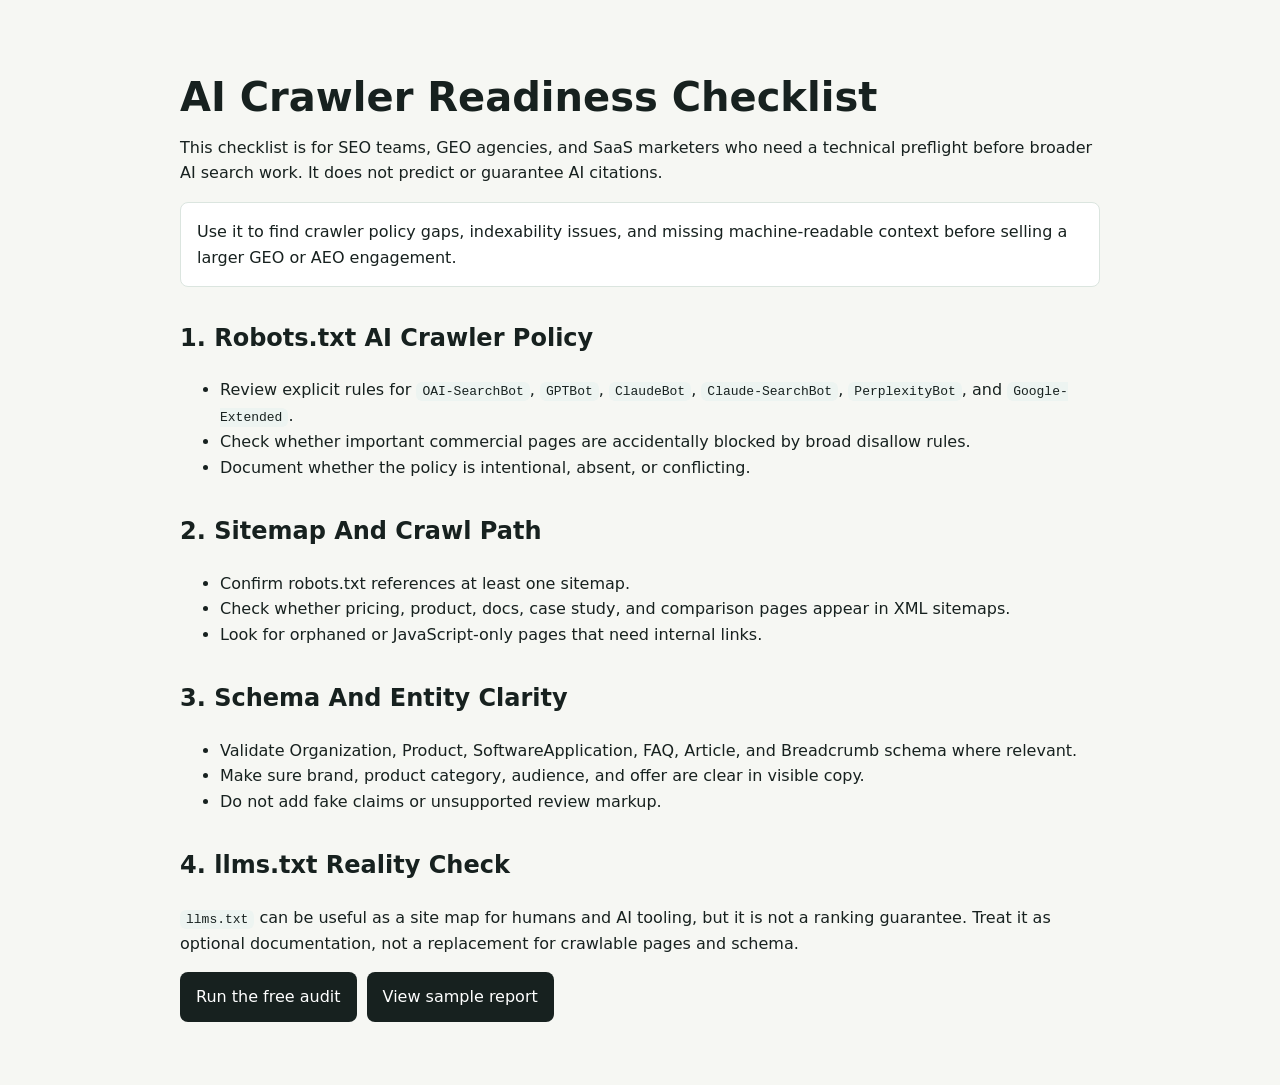
<file: guides/ai-crawler-readiness-checklist/index.html>
<!doctype html>
<html lang="en">
  <head>
    <meta charset="utf-8" />
    <meta name="viewport" content="width=device-width, initial-scale=1" />
    <title>AI Crawler Readiness Checklist for SEO Teams | AgentRank Audit</title>
    <meta name="description" content="A practical AI crawler readiness checklist for SEO teams reviewing robots.txt, sitemap coverage, schema, crawlable commercial pages, and llms.txt claims." />
    <link rel="canonical" href="/guides/ai-crawler-readiness-checklist/" />
    <style>
      body{font-family:Inter,system-ui,sans-serif;max-width:920px;margin:0 auto;padding:48px 20px;line-height:1.6;color:#17211f;background:#f6f7f3}
      h1{font-size:40px;line-height:1.1;margin-bottom:12px} h2{margin-top:32px} a{color:#0f766e} code{background:#edf4f1;padding:2px 6px;border-radius:6px}
      .cta{display:inline-block;background:#17211f;color:#fff;padding:12px 16px;border-radius:8px;text-decoration:none;margin-right:10px}.note{background:#fff;border:1px solid #dbe5df;border-radius:8px;padding:16px}
    </style>
  </head>
  <body>
    <h1>AI Crawler Readiness Checklist</h1>
    <p>This checklist is for SEO teams, GEO agencies, and SaaS marketers who need a technical preflight before broader AI search work. It does not predict or guarantee AI citations.</p>
    <div class="note">Use it to find crawler policy gaps, indexability issues, and missing machine-readable context before selling a larger GEO or AEO engagement.</div>
    <h2>1. Robots.txt AI Crawler Policy</h2>
    <ul>
      <li>Review explicit rules for <code>OAI-SearchBot</code>, <code>GPTBot</code>, <code>ClaudeBot</code>, <code>Claude-SearchBot</code>, <code>PerplexityBot</code>, and <code>Google-Extended</code>.</li>
      <li>Check whether important commercial pages are accidentally blocked by broad disallow rules.</li>
      <li>Document whether the policy is intentional, absent, or conflicting.</li>
    </ul>
    <h2>2. Sitemap And Crawl Path</h2>
    <ul>
      <li>Confirm robots.txt references at least one sitemap.</li>
      <li>Check whether pricing, product, docs, case study, and comparison pages appear in XML sitemaps.</li>
      <li>Look for orphaned or JavaScript-only pages that need internal links.</li>
    </ul>
    <h2>3. Schema And Entity Clarity</h2>
    <ul>
      <li>Validate Organization, Product, SoftwareApplication, FAQ, Article, and Breadcrumb schema where relevant.</li>
      <li>Make sure brand, product category, audience, and offer are clear in visible copy.</li>
      <li>Do not add fake claims or unsupported review markup.</li>
    </ul>
    <h2>4. llms.txt Reality Check</h2>
    <p><code>llms.txt</code> can be useful as a site map for humans and AI tooling, but it is not a ranking guarantee. Treat it as optional documentation, not a replacement for crawlable pages and schema.</p>
    <p><a class="cta" href="/">Run the free audit</a><a class="cta" href="/sample-agentrank-audit.md">View sample report</a></p>
  </body>
</html>
</file>
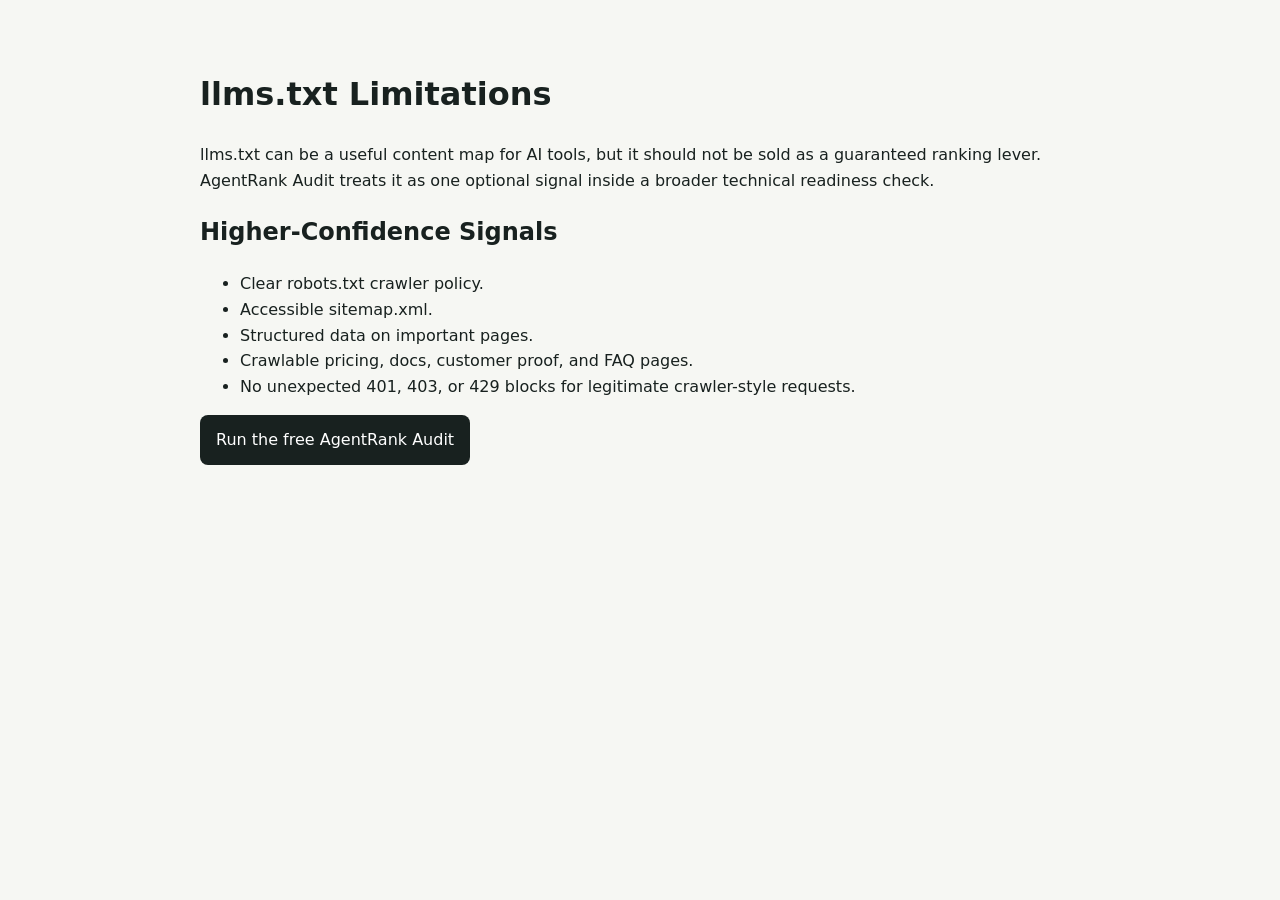
<file: guides/llms-txt-limitations/index.html>
<!doctype html>
<html lang="en">
  <head>
    <meta charset="utf-8" />
    <meta name="viewport" content="width=device-width, initial-scale=1" />
    <title>llms.txt Limitations: Honest AI Search Readiness | AgentRank Audit</title>
    <meta name="description" content="A practical guide to using llms.txt as an optional content map without treating it as a guaranteed AI search ranking factor." />
    <link rel="canonical" href="/guides/llms-txt-limitations/" />
    <style>
      body{font-family:Inter,system-ui,sans-serif;max-width:880px;margin:0 auto;padding:48px 20px;line-height:1.6;color:#18211f;background:#f6f7f3}
      a{color:#0f766e}.cta{display:inline-block;background:#18211f;color:white;padding:12px 16px;border-radius:8px;text-decoration:none}
    </style>
  </head>
  <body>
    <h1>llms.txt Limitations</h1>
    <p>llms.txt can be a useful content map for AI tools, but it should not be sold as a guaranteed ranking lever. AgentRank Audit treats it as one optional signal inside a broader technical readiness check.</p>
    <h2>Higher-Confidence Signals</h2>
    <ul>
      <li>Clear robots.txt crawler policy.</li>
      <li>Accessible sitemap.xml.</li>
      <li>Structured data on important pages.</li>
      <li>Crawlable pricing, docs, customer proof, and FAQ pages.</li>
      <li>No unexpected 401, 403, or 429 blocks for legitimate crawler-style requests.</li>
    </ul>
    <p><a class="cta" href="/">Run the free AgentRank Audit</a></p>
  </body>
</html>
</file>
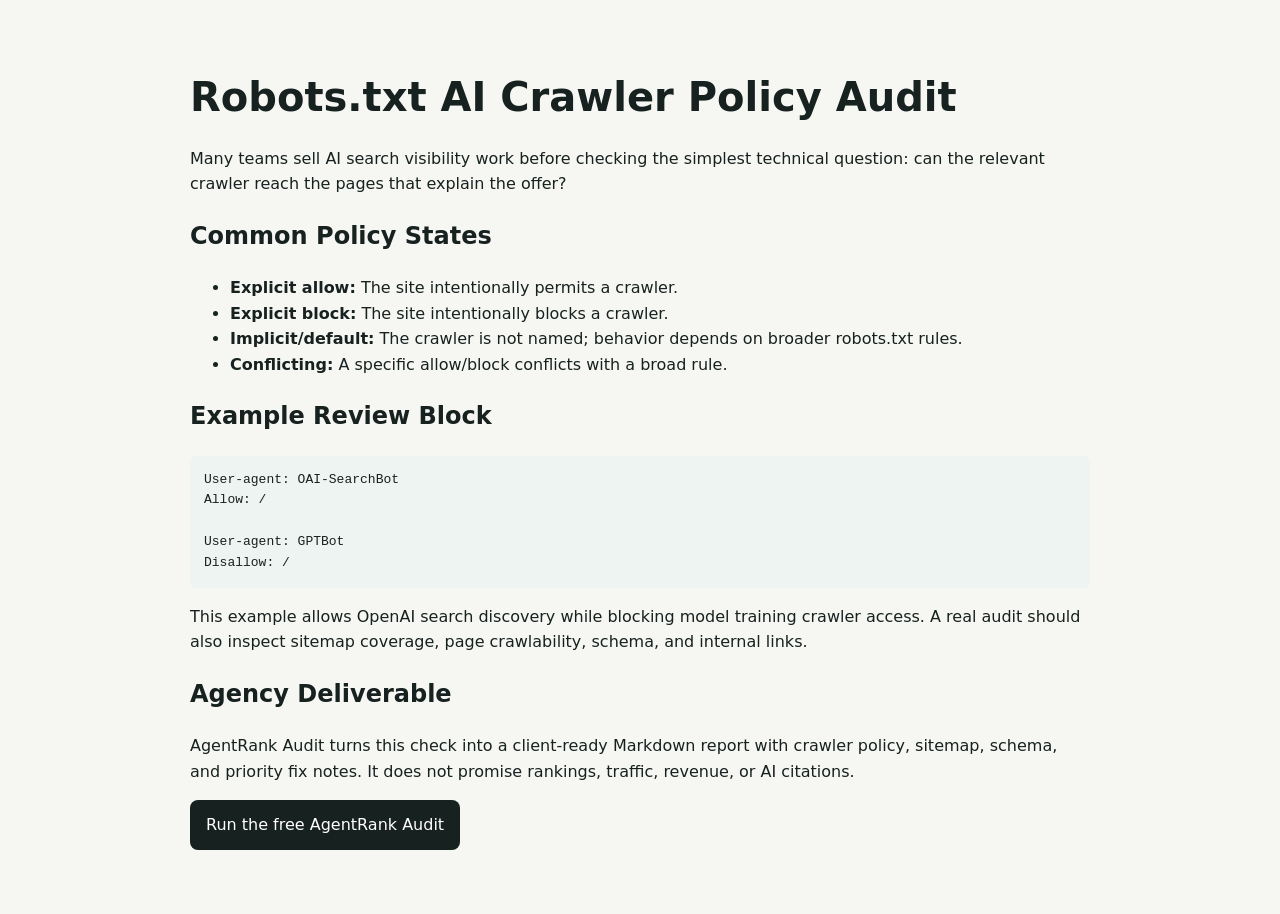
<file: guides/robots-txt-ai-crawler-policy/index.html>
<!doctype html>
<html lang="en">
  <head>
    <meta charset="utf-8" />
    <meta name="viewport" content="width=device-width, initial-scale=1" />
    <title>Robots.txt AI Crawler Policy Audit | AgentRank Audit</title>
    <meta name="description" content="Audit whether robots.txt clearly handles AI crawlers such as OAI-SearchBot, GPTBot, ClaudeBot, Claude-SearchBot, PerplexityBot, and Google-Extended." />
    <link rel="canonical" href="/guides/robots-txt-ai-crawler-policy/" />
    <style>
      body{font-family:Inter,system-ui,sans-serif;max-width:900px;margin:0 auto;padding:48px 20px;line-height:1.6;color:#17211f;background:#f6f7f3}
      h1{font-size:40px;line-height:1.1} a{color:#0f766e} code,pre{background:#edf4f1;border-radius:6px} code{padding:2px 6px} pre{padding:14px;overflow:auto}.cta{display:inline-block;background:#17211f;color:white;padding:12px 16px;border-radius:8px;text-decoration:none}
    </style>
  </head>
  <body>
    <h1>Robots.txt AI Crawler Policy Audit</h1>
    <p>Many teams sell AI search visibility work before checking the simplest technical question: can the relevant crawler reach the pages that explain the offer?</p>
    <h2>Common Policy States</h2>
    <ul>
      <li><strong>Explicit allow:</strong> The site intentionally permits a crawler.</li>
      <li><strong>Explicit block:</strong> The site intentionally blocks a crawler.</li>
      <li><strong>Implicit/default:</strong> The crawler is not named; behavior depends on broader robots.txt rules.</li>
      <li><strong>Conflicting:</strong> A specific allow/block conflicts with a broad rule.</li>
    </ul>
    <h2>Example Review Block</h2>
    <pre>User-agent: OAI-SearchBot
Allow: /

User-agent: GPTBot
Disallow: /</pre>
    <p>This example allows OpenAI search discovery while blocking model training crawler access. A real audit should also inspect sitemap coverage, page crawlability, schema, and internal links.</p>
    <h2>Agency Deliverable</h2>
    <p>AgentRank Audit turns this check into a client-ready Markdown report with crawler policy, sitemap, schema, and priority fix notes. It does not promise rankings, traffic, revenue, or AI citations.</p>
    <p><a class="cta" href="/">Run the free AgentRank Audit</a></p>
  </body>
</html>
</file>
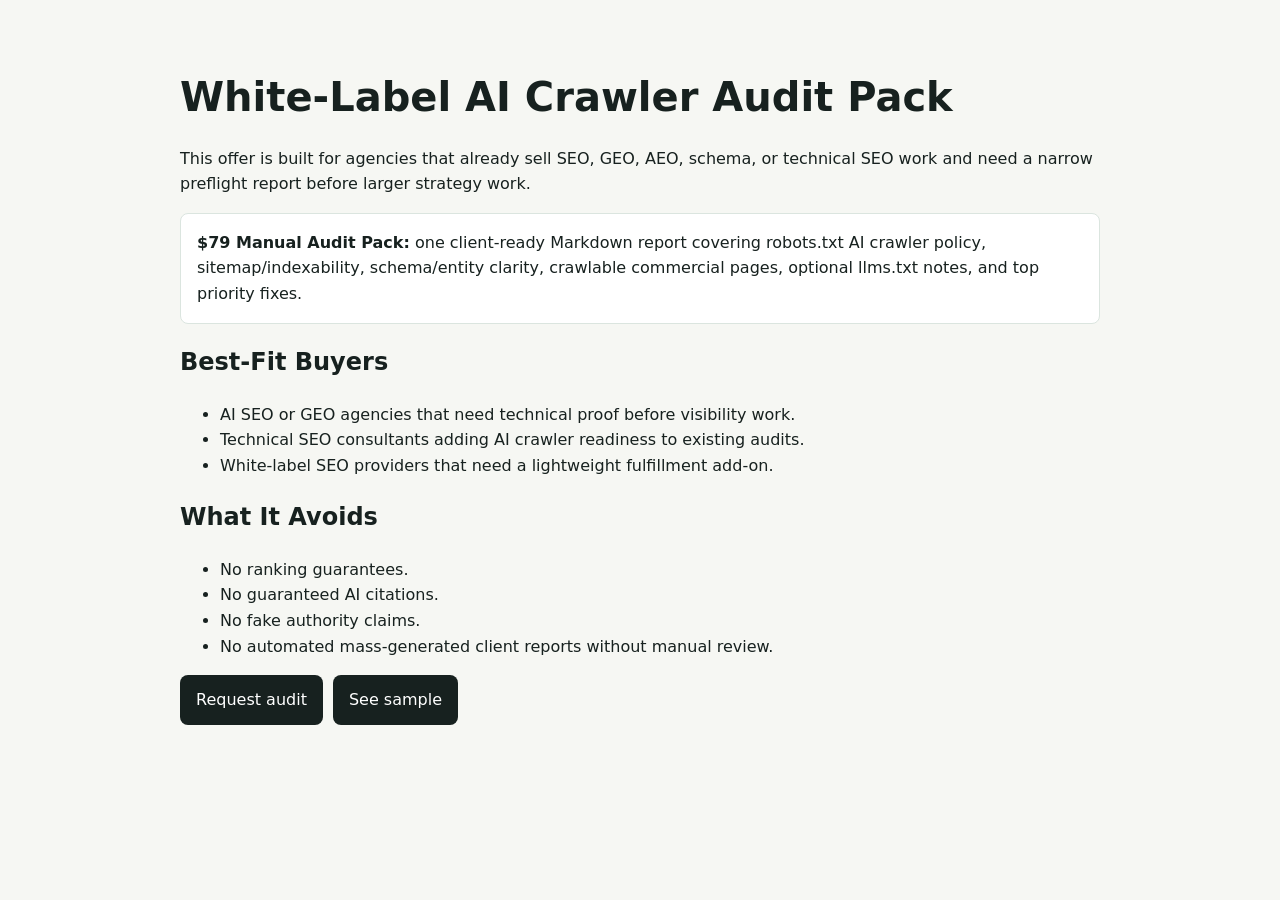
<file: guides/white-label-ai-crawler-audit-pack/index.html>
<!doctype html>
<html lang="en">
  <head>
    <meta charset="utf-8" />
    <meta name="viewport" content="width=device-width, initial-scale=1" />
    <title>White-Label AI Crawler Audit Pack for Agencies | AgentRank Audit</title>
    <meta name="description" content="A white-label AI crawler readiness audit pack for SEO, GEO, AEO, and technical SEO agencies that need a narrow client-ready preflight report." />
    <link rel="canonical" href="/guides/white-label-ai-crawler-audit-pack/" />
    <style>
      body{font-family:Inter,system-ui,sans-serif;max-width:920px;margin:0 auto;padding:48px 20px;line-height:1.6;color:#17211f;background:#f6f7f3}
      h1{font-size:40px;line-height:1.1} a{color:#0f766e}.cta{display:inline-block;background:#17211f;color:white;padding:12px 16px;border-radius:8px;text-decoration:none;margin-right:10px}.box{background:#fff;border:1px solid #dbe5df;border-radius:8px;padding:16px}
    </style>
  </head>
  <body>
    <h1>White-Label AI Crawler Audit Pack</h1>
    <p>This offer is built for agencies that already sell SEO, GEO, AEO, schema, or technical SEO work and need a narrow preflight report before larger strategy work.</p>
    <div class="box">
      <strong>$79 Manual Audit Pack:</strong> one client-ready Markdown report covering robots.txt AI crawler policy, sitemap/indexability, schema/entity clarity, crawlable commercial pages, optional llms.txt notes, and top priority fixes.
    </div>
    <h2>Best-Fit Buyers</h2>
    <ul>
      <li>AI SEO or GEO agencies that need technical proof before visibility work.</li>
      <li>Technical SEO consultants adding AI crawler readiness to existing audits.</li>
      <li>White-label SEO providers that need a lightweight fulfillment add-on.</li>
    </ul>
    <h2>What It Avoids</h2>
    <ul>
      <li>No ranking guarantees.</li>
      <li>No guaranteed AI citations.</li>
      <li>No fake authority claims.</li>
      <li>No automated mass-generated client reports without manual review.</li>
    </ul>
    <p><a class="cta" href="/">Request audit</a><a class="cta" href="/sample-agentrank-audit.md">See sample</a></p>
  </body>
</html>
</file>
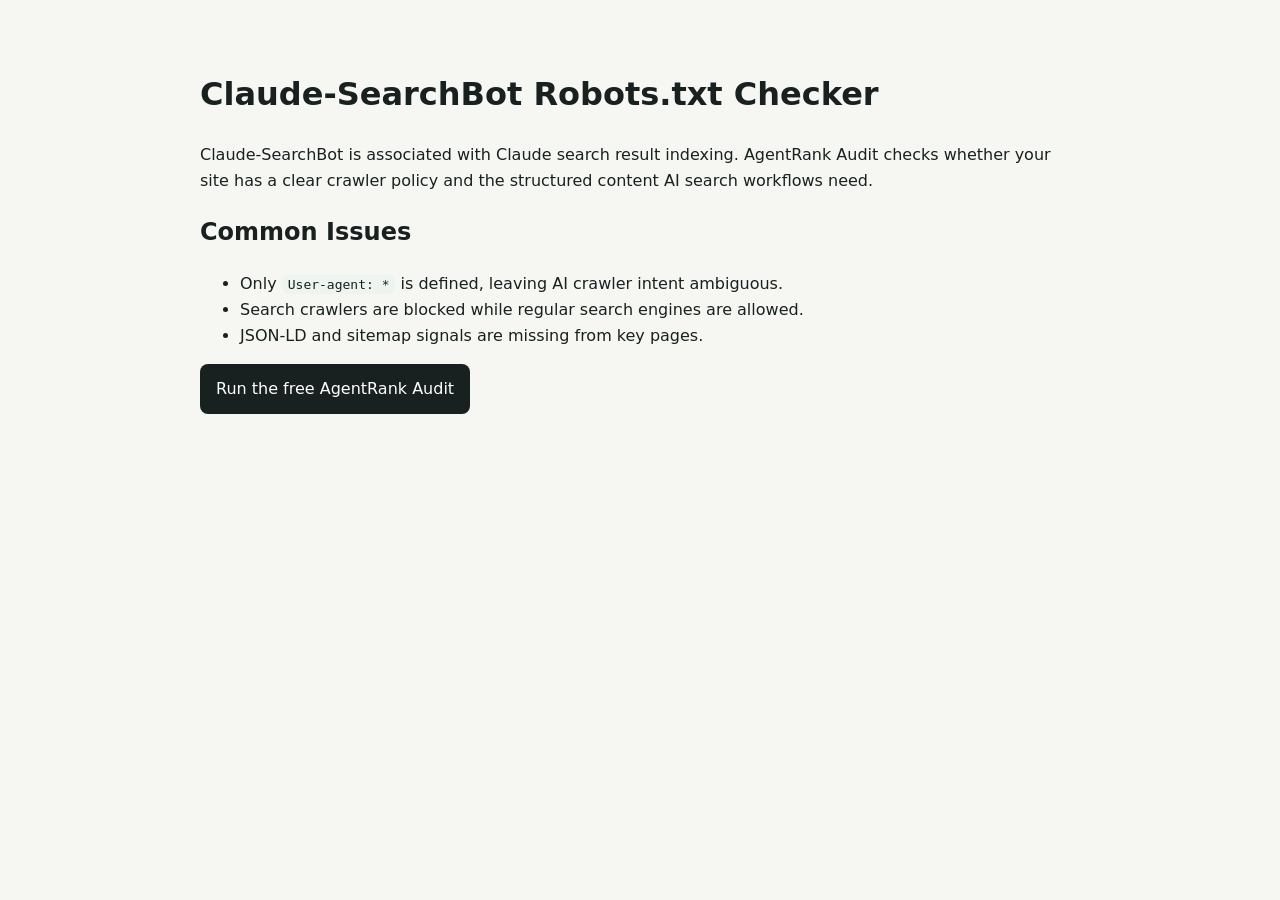
<file: tools/claude-searchbot-checker/index.html>
<!doctype html>
<html lang="en">
  <head>
    <meta charset="utf-8" />
    <meta name="viewport" content="width=device-width, initial-scale=1" />
    <title>Claude-SearchBot Robots.txt Checker | AgentRank Audit</title>
    <meta name="description" content="Check whether robots.txt clearly allows or blocks Claude-SearchBot and Claude user-triggered fetch access." />
    <link rel="canonical" href="/tools/claude-searchbot-checker/" />
    <style>
      body{font-family:Inter,system-ui,sans-serif;max-width:880px;margin:0 auto;padding:48px 20px;line-height:1.6;color:#18211f;background:#f6f7f3}
      a{color:#0f766e} code{background:#eef5f1;padding:2px 6px;border-radius:6px}.cta{display:inline-block;background:#18211f;color:white;padding:12px 16px;border-radius:8px;text-decoration:none}
    </style>
  </head>
  <body>
    <h1>Claude-SearchBot Robots.txt Checker</h1>
    <p>Claude-SearchBot is associated with Claude search result indexing. AgentRank Audit checks whether your site has a clear crawler policy and the structured content AI search workflows need.</p>
    <h2>Common Issues</h2>
    <ul>
      <li>Only <code>User-agent: *</code> is defined, leaving AI crawler intent ambiguous.</li>
      <li>Search crawlers are blocked while regular search engines are allowed.</li>
      <li>JSON-LD and sitemap signals are missing from key pages.</li>
    </ul>
    <p><a class="cta" href="/">Run the free AgentRank Audit</a></p>
  </body>
</html>
</file>
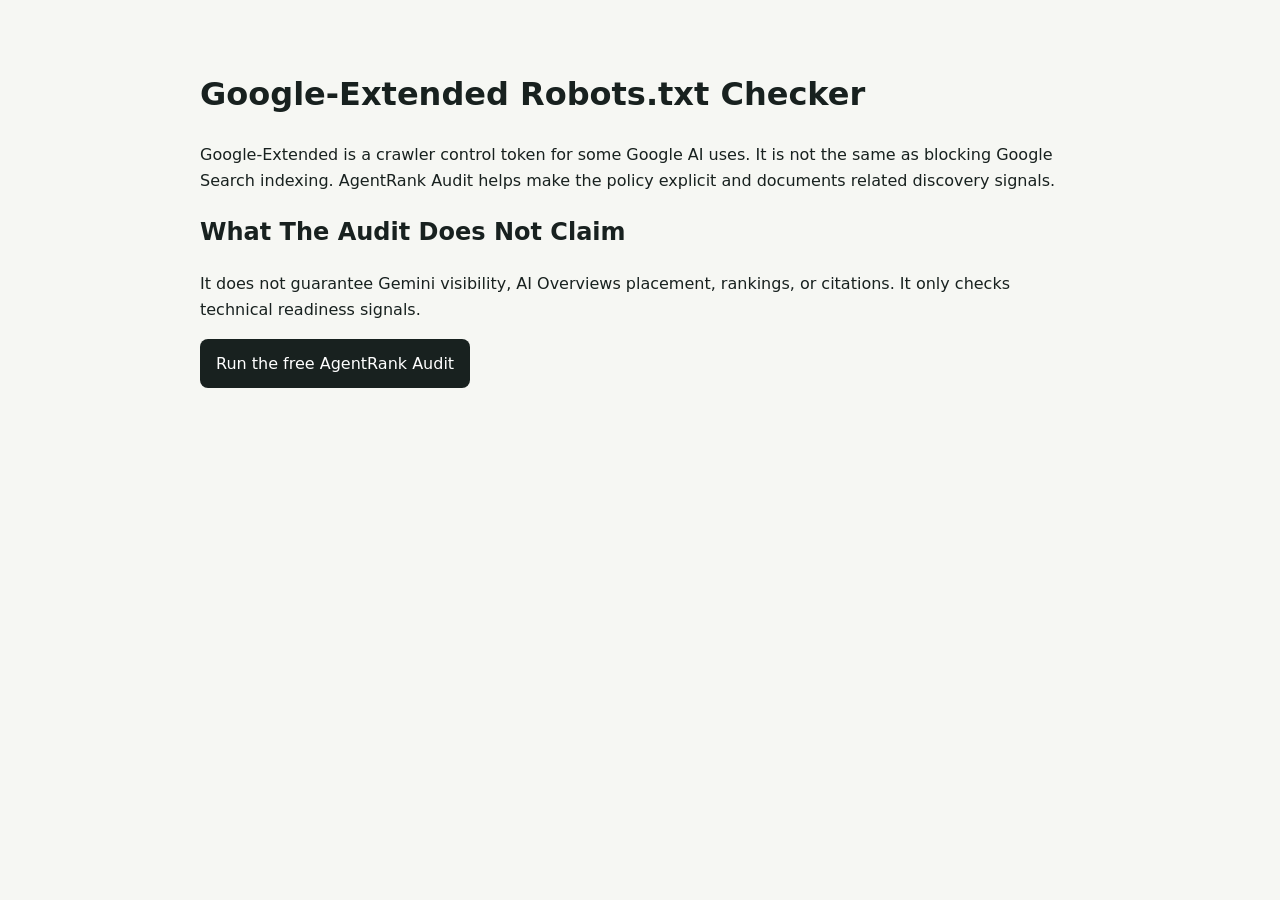
<file: tools/google-extended-checker/index.html>
<!doctype html>
<html lang="en">
  <head>
    <meta charset="utf-8" />
    <meta name="viewport" content="width=device-width, initial-scale=1" />
    <title>Google-Extended Robots.txt Checker | AgentRank Audit</title>
    <meta name="description" content="Check whether Google-Extended is intentionally allowed or blocked while keeping search discovery and sitemap signals clear." />
    <link rel="canonical" href="/tools/google-extended-checker/" />
    <style>
      body{font-family:Inter,system-ui,sans-serif;max-width:880px;margin:0 auto;padding:48px 20px;line-height:1.6;color:#18211f;background:#f6f7f3}
      a{color:#0f766e} code{background:#eef5f1;padding:2px 6px;border-radius:6px}.cta{display:inline-block;background:#18211f;color:white;padding:12px 16px;border-radius:8px;text-decoration:none}
    </style>
  </head>
  <body>
    <h1>Google-Extended Robots.txt Checker</h1>
    <p>Google-Extended is a crawler control token for some Google AI uses. It is not the same as blocking Google Search indexing. AgentRank Audit helps make the policy explicit and documents related discovery signals.</p>
    <h2>What The Audit Does Not Claim</h2>
    <p>It does not guarantee Gemini visibility, AI Overviews placement, rankings, or citations. It only checks technical readiness signals.</p>
    <p><a class="cta" href="/">Run the free AgentRank Audit</a></p>
  </body>
</html>
</file>
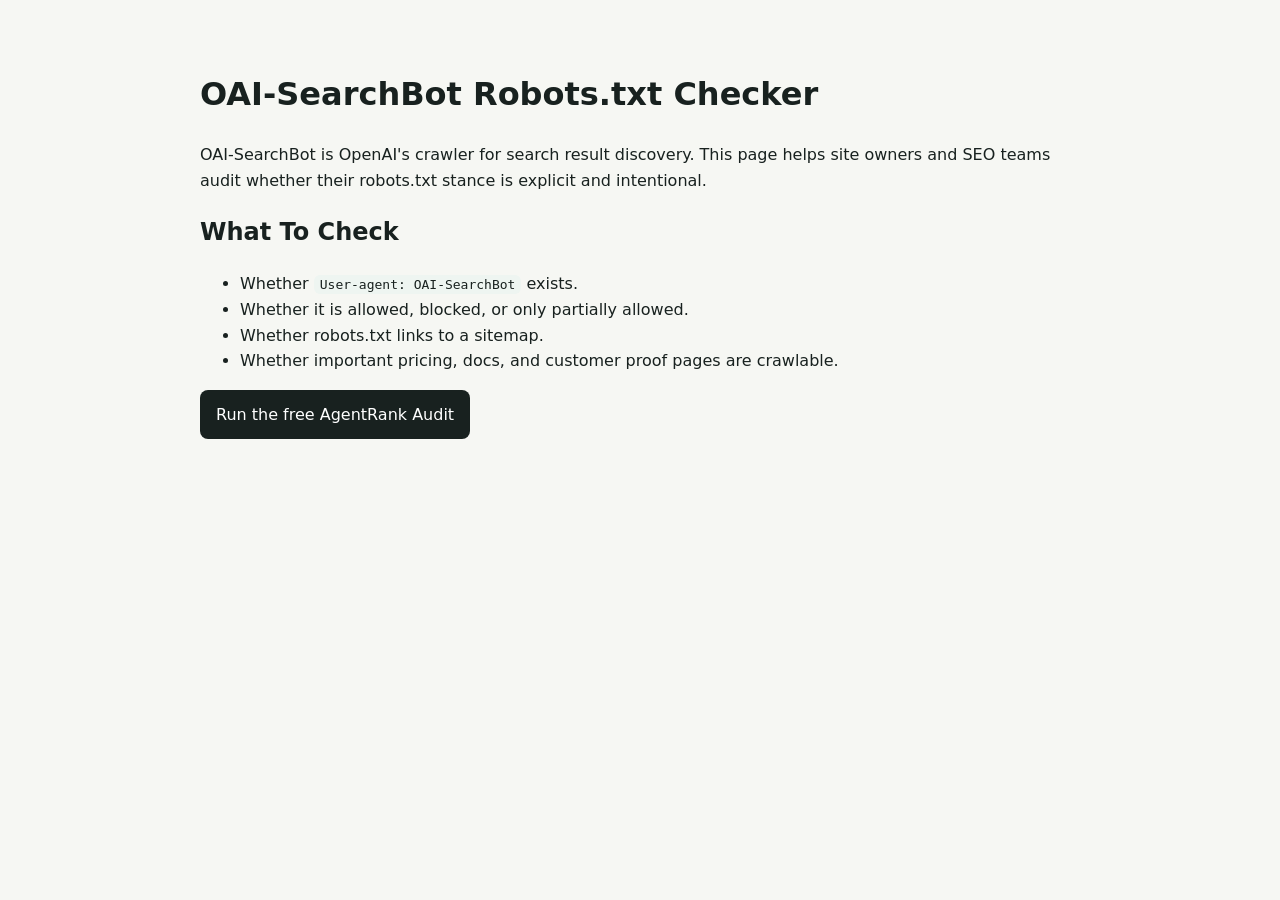
<file: tools/oai-searchbot-checker/index.html>
<!doctype html>
<html lang="en">
  <head>
    <meta charset="utf-8" />
    <meta name="viewport" content="width=device-width, initial-scale=1" />
    <title>OAI-SearchBot Robots.txt Checker | AgentRank Audit</title>
    <meta name="description" content="Check whether robots.txt clearly allows or blocks OAI-SearchBot for ChatGPT search result discovery." />
    <link rel="canonical" href="/tools/oai-searchbot-checker/" />
    <style>
      body{font-family:Inter,system-ui,sans-serif;max-width:880px;margin:0 auto;padding:48px 20px;line-height:1.6;color:#18211f;background:#f6f7f3}
      a{color:#0f766e} code{background:#eef5f1;padding:2px 6px;border-radius:6px}.cta{display:inline-block;background:#18211f;color:white;padding:12px 16px;border-radius:8px;text-decoration:none}
    </style>
  </head>
  <body>
    <h1>OAI-SearchBot Robots.txt Checker</h1>
    <p>OAI-SearchBot is OpenAI's crawler for search result discovery. This page helps site owners and SEO teams audit whether their robots.txt stance is explicit and intentional.</p>
    <h2>What To Check</h2>
    <ul>
      <li>Whether <code>User-agent: OAI-SearchBot</code> exists.</li>
      <li>Whether it is allowed, blocked, or only partially allowed.</li>
      <li>Whether robots.txt links to a sitemap.</li>
      <li>Whether important pricing, docs, and customer proof pages are crawlable.</li>
    </ul>
    <p><a class="cta" href="/">Run the free AgentRank Audit</a></p>
  </body>
</html>
</file>
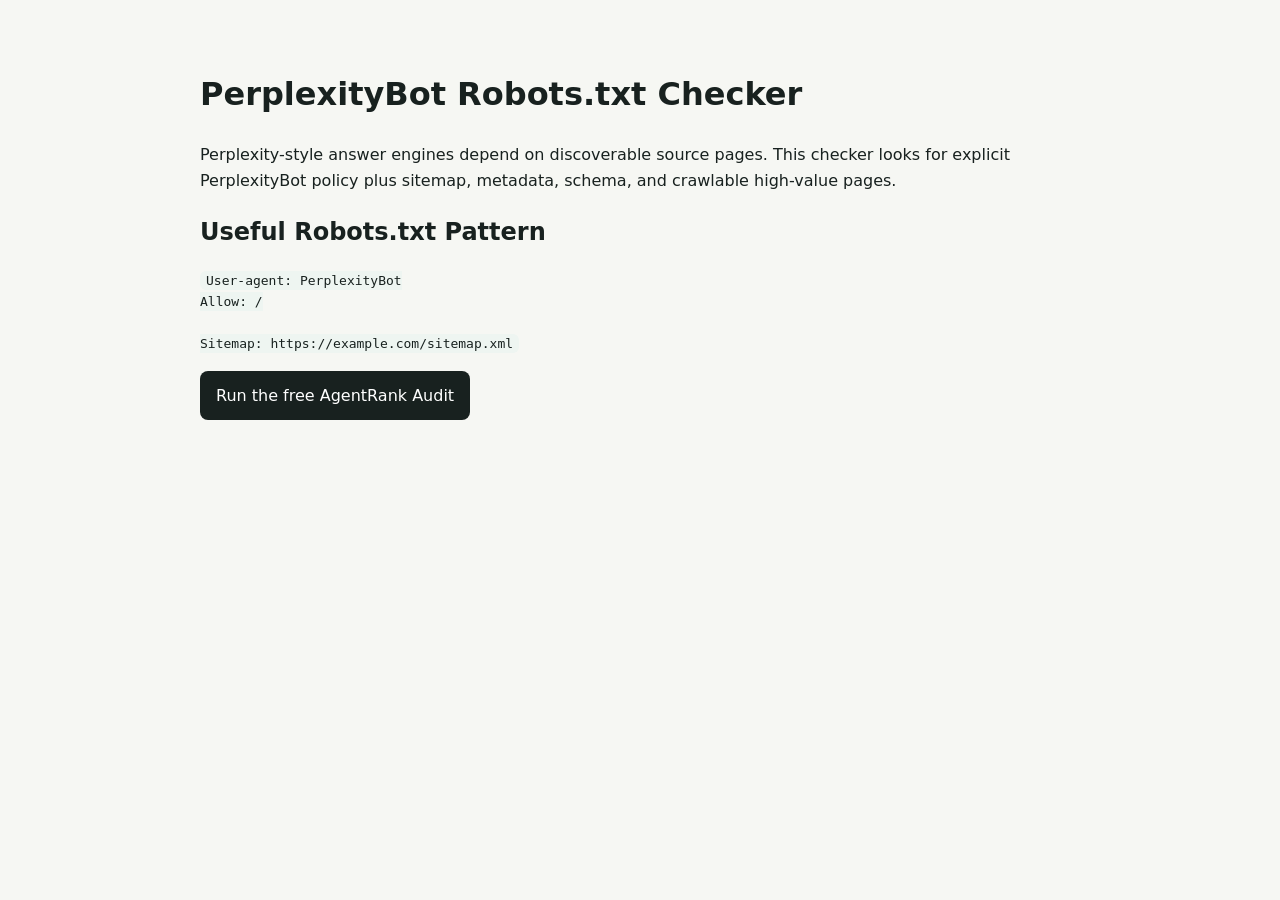
<file: tools/perplexitybot-checker/index.html>
<!doctype html>
<html lang="en">
  <head>
    <meta charset="utf-8" />
    <meta name="viewport" content="width=device-width, initial-scale=1" />
    <title>PerplexityBot Robots.txt Checker | AgentRank Audit</title>
    <meta name="description" content="Audit PerplexityBot robots.txt access, sitemap discovery, structured data, and crawlable commercial pages." />
    <link rel="canonical" href="/tools/perplexitybot-checker/" />
    <style>
      body{font-family:Inter,system-ui,sans-serif;max-width:880px;margin:0 auto;padding:48px 20px;line-height:1.6;color:#18211f;background:#f6f7f3}
      a{color:#0f766e} code{background:#eef5f1;padding:2px 6px;border-radius:6px}.cta{display:inline-block;background:#18211f;color:white;padding:12px 16px;border-radius:8px;text-decoration:none}
    </style>
  </head>
  <body>
    <h1>PerplexityBot Robots.txt Checker</h1>
    <p>Perplexity-style answer engines depend on discoverable source pages. This checker looks for explicit PerplexityBot policy plus sitemap, metadata, schema, and crawlable high-value pages.</p>
    <h2>Useful Robots.txt Pattern</h2>
    <pre><code>User-agent: PerplexityBot
Allow: /

Sitemap: https://example.com/sitemap.xml</code></pre>
    <p><a class="cta" href="/">Run the free AgentRank Audit</a></p>
  </body>
</html>
</file>
